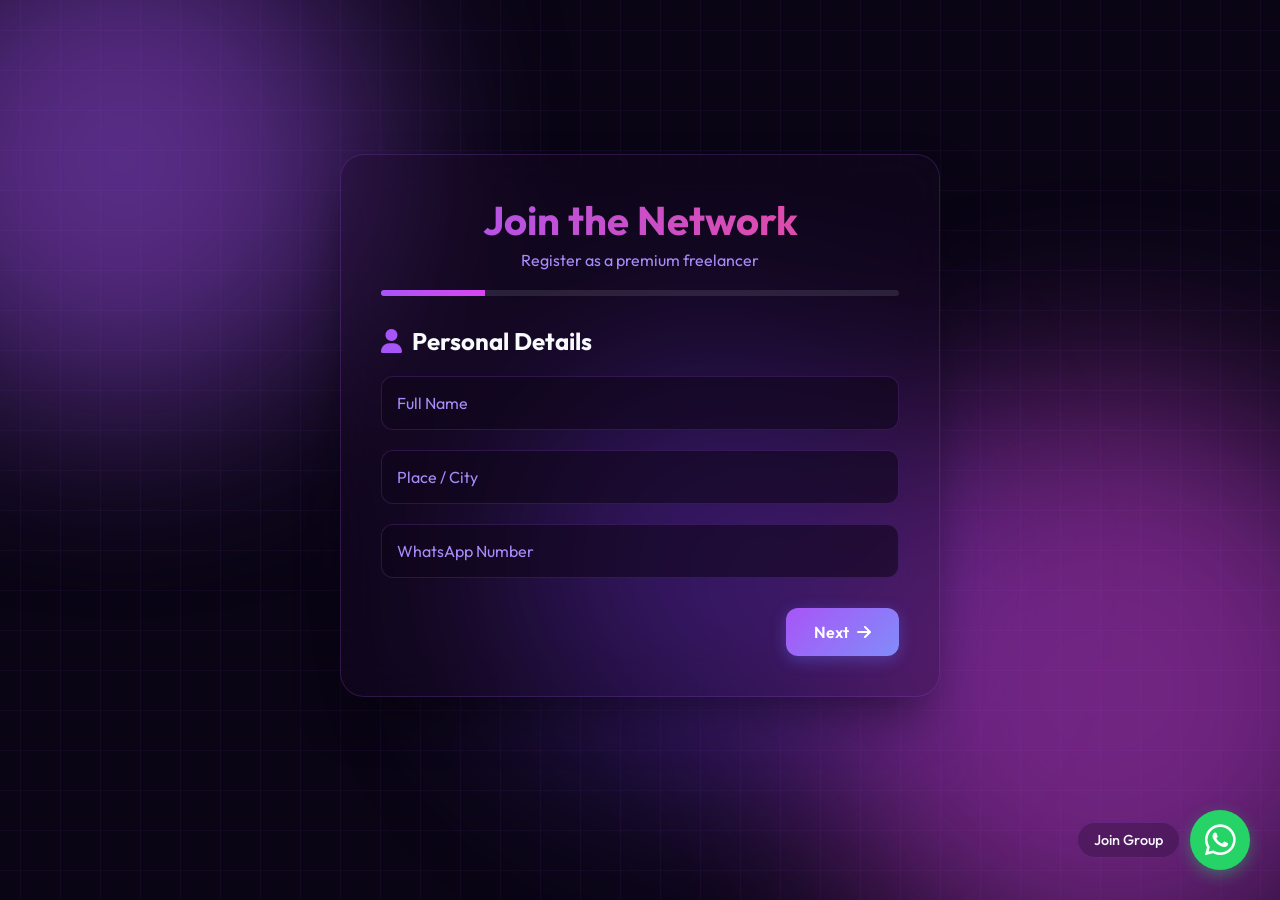
<file: index.html>
<!DOCTYPE html>
<html lang="en">
<head>
    <meta charset="UTF-8">
    <meta name="viewport" content="width=device-width, initial-scale=1.0">
    <title>Freelance Work Finder</title>
    <link rel="stylesheet" href="style.css">
    <link rel="stylesheet" href="https://cdnjs.cloudflare.com/ajax/libs/font-awesome/6.4.0/css/all.min.css">
    <link href="https://fonts.googleapis.com/css2?family=Outfit:wght@300;400;500;600;700&display=swap" rel="stylesheet">
</head>
<body>
    <div class="background-animation">
        <div class="shape shape-1"></div>
        <div class="shape shape-2"></div>
        <div class="shape shape-3"></div>
    </div>

    <!-- Sticky WhatsApp -->
    <a href="https://chat.whatsapp.com/" target="_blank" class="sticky-whatsapp">
        <span class="whatsapp-label">Join Group</span>
        <div class="whatsapp-icon-bg">
            <i class="fa-brands fa-whatsapp"></i>
        </div>
    </a>

    <div class="page-wrapper">
        <!-- Form Section -->
        <section class="form-section">
            <div class="form-container">
                <div class="header">
                    <h1>Join the Network</h1>
                    <p>Register as a premium freelancer</p>
                    <div class="progress-bar">
                        <div class="progress" id="progress"></div>
                    </div>
                </div>

                <form id="freelanceForm">
                    <!-- Step 1 -->
                    <div class="form-step active" id="step1">
                        <h2><i class="fa-solid fa-user"></i> Personal Details</h2>
                        <div class="input-group">
                            <input type="text" id="name" required placeholder=" ">
                            <label for="name">Full Name</label>
                        </div>
                        <div class="input-group">
                            <input type="text" id="place" required placeholder=" ">
                            <label for="place">Place / City</label>
                        </div>
                        <div class="input-group">
                            <input type="tel" id="whatsapp" required placeholder=" ">
                            <label for="whatsapp">WhatsApp Number</label>
                        </div>
                        <div class="btn-group">
                            <button type="button" class="btn btn-next" onclick="nextStep(1)">Next <i class="fa-solid fa-arrow-right"></i></button>
                        </div>
                    </div>

                    <!-- Step 2 -->
                    <div class="form-step" id="step2">
                        <h2><i class="fa-solid fa-briefcase"></i> Services You Offer</h2>
                        <p class="subtitle">Select all that apply</p>
                        <div class="services-grid" id="servicesGrid">
                            <!-- Services will be populated by JS -->
                        </div>
                        <div class="btn-group split">
                            <button type="button" class="btn btn-prev" onclick="prevStep(2)"><i class="fa-solid fa-arrow-left"></i> Back</button>
                            <button type="button" class="btn btn-next" onclick="nextStep(2)">Next <i class="fa-solid fa-arrow-right"></i></button>
                        </div>
                    </div>

                    <!-- Step 3 -->
                    <div class="form-step" id="step3">
                        <h2><i class="fa-solid fa-tags"></i> Pricing Details</h2>
                        <p class="subtitle">Set your min & max amount for selected services</p>
                        <div class="pricing-container" id="pricingContainer">
                            <!-- Pricing inputs populated by JS -->
                        </div>
                        <div class="btn-group split">
                            <button type="button" class="btn btn-prev" onclick="prevStep(3)"><i class="fa-solid fa-arrow-left"></i> Back</button>
                            <button type="button" class="btn btn-next" onclick="nextStep(3)">Next <i class="fa-solid fa-arrow-right"></i></button>
                        </div>
                    </div>

                    <!-- Step 4 -->
                    <div class="form-step" id="step4">
                        <h2><i class="fa-solid fa-star"></i> Skills</h2>
                        <p class="subtitle">Select your skills</p>
                        <div class="services-grid" id="skillsGrid">
                            <!-- Skills will be populated by JS -->
                        </div>
                        <div class="btn-group split">
                            <button type="button" class="btn btn-prev" onclick="prevStep(4)"><i class="fa-solid fa-arrow-left"></i> Back</button>
                            <button type="button" class="btn btn-next" onclick="nextStep(4)">Next <i class="fa-solid fa-arrow-right"></i></button>
                        </div>
                    </div>

                    <!-- Step 5 -->
                    <div class="form-step" id="step5">
                        <h2><i class="fa-solid fa-link"></i> Portfolio Links</h2>
                        <div class="input-group">
                            <input type="url" id="portfolio" placeholder=" ">
                            <label for="portfolio">Portfolio Website Link</label>
                        </div>
                        <div class="input-group">
                            <input type="url" id="behance" placeholder=" ">
                            <label for="behance">Behance Link</label>
                        </div>
                        <div class="input-group">
                            <input type="url" id="linkedin" placeholder=" ">
                            <label for="linkedin">LinkedIn Link</label>
                        </div>
                        <div class="input-group">
                            <input type="url" id="instagram" placeholder=" ">
                            <label for="instagram">Instagram Link</label>
                        </div>
                        <div class="btn-group split">
                            <button type="button" class="btn btn-prev" onclick="prevStep(5)"><i class="fa-solid fa-arrow-left"></i> Back</button>
                            <button type="submit" class="btn btn-submit">Submit <i class="fa-solid fa-paper-plane"></i></button>
                        </div>
                    </div>
                </form>
            </div>
        </section>
    </div>

    <!-- Success Modal -->
    <div class="modal" id="successModal">
        <div class="modal-content">
            <div class="success-icon">
                <i class="fa-solid fa-check"></i>
            </div>
            <h2>Awesome!</h2>
            <p>Your details are ready. Click below to send them to our WhatsApp to complete registration.</p>
            <button type="button" class="btn btn-whatsapp" id="whatsappBtn"><i class="fa-brands fa-whatsapp"></i> Send to WhatsApp</button>
            <button type="button" class="btn-close" onclick="closeModal()">Close</button>
        </div>
    </div>

    <script src="script.js"></script>
</body>
</html>
</file>
<file: style.css>
:root {
    --primary: #a855f7;
    --primary-hover: #9333ea;
    --secondary: #d946ef;
    --bg-dark: #090514;
    --glass-bg: rgba(30, 10, 45, 0.3);
    --glass-border: rgba(168, 85, 247, 0.2);
    --text-main: #f8fafc;
    --text-muted: #a78bfa;
    --success: #22c55e;
    --whatsapp: #25D366;
    --whatsapp-hover: #128C7E;
    --input-bg: rgba(15, 5, 25, 0.6);
}

* {
    margin: 0;
    padding: 0;
    box-sizing: border-box;
    font-family: 'Outfit', sans-serif;
}

body {
    background-color: var(--bg-dark);
    background-image: 
        linear-gradient(rgba(168, 85, 247, 0.05) 1px, transparent 1px),
        linear-gradient(90deg, rgba(168, 85, 247, 0.05) 1px, transparent 1px);
    background-size: 40px 40px;
    background-position: center center;
    color: var(--text-main);
    min-height: 100vh;
    display: flex;
    justify-content: center;
    align-items: center;
    overflow-x: hidden;
    position: relative;
}

.page-wrapper {
    width: 100%;
    display: flex;
    justify-content: center;
    align-items: center;
    padding: 20px;
}

/* Hero section removed */

/* Sticky WhatsApp */
.sticky-whatsapp {
    position: fixed;
    bottom: 30px;
    right: 30px;
    display: flex;
    align-items: center;
    gap: 10px;
    text-decoration: none;
    z-index: 999;
    cursor: pointer;
}

.whatsapp-label {
    background: var(--glass-bg);
    backdrop-filter: blur(10px);
    border: 1px solid var(--glass-border);
    color: var(--text-main);
    padding: 8px 16px;
    border-radius: 20px;
    font-weight: 500;
    font-size: 0.9rem;
}

.whatsapp-icon-bg {
    width: 60px;
    height: 60px;
    background: var(--whatsapp);
    color: white;
    border-radius: 50%;
    display: flex;
    justify-content: center;
    align-items: center;
    font-size: 2.2rem;
    box-shadow: 0 5px 15px rgba(37, 211, 102, 0.4);
    transition: transform 0.3s ease;
    animation: pulse 2s infinite;
}

.sticky-whatsapp:hover .whatsapp-icon-bg {
    transform: scale(1.1);
    background: var(--whatsapp-hover);
    animation: none;
}

@keyframes pulse {
    0% { box-shadow: 0 0 0 0 rgba(37, 211, 102, 0.7); }
    70% { box-shadow: 0 0 0 15px rgba(37, 211, 102, 0); }
    100% { box-shadow: 0 0 0 0 rgba(37, 211, 102, 0); }
}

.form-section {
    width: 100%;
    display: flex;
    justify-content: center;
    margin-bottom: 50px;
}

/* Background Animations */
.background-animation {
    position: fixed;
    top: 0;
    left: 0;
    width: 100vw;
    height: 100vh;
    z-index: -1;
    overflow: hidden;
}

.shape {
    position: absolute;
    filter: blur(100px);
    opacity: 0.5;
    border-radius: 50%;
    animation: float 20s infinite alternate;
}

.shape-1 {
    top: -10%;
    left: -10%;
    width: 500px;
    height: 500px;
    background: var(--primary);
    animation-delay: 0s;
}

.shape-2 {
    bottom: -10%;
    right: -10%;
    width: 600px;
    height: 600px;
    background: var(--secondary);
    animation-delay: -5s;
}

.shape-3 {
    top: 40%;
    left: 40%;
    width: 400px;
    height: 400px;
    background: #7c3aed;
    animation-delay: -10s;
}

@keyframes float {
    0% { transform: translate(0, 0) scale(1); }
    100% { transform: translate(100px, 50px) scale(1.2); }
}

/* Form Container Glassmorphism */
.form-container {
    background: var(--glass-bg);
    backdrop-filter: blur(20px);
    -webkit-backdrop-filter: blur(20px);
    border: 1px solid var(--glass-border);
    border-radius: 24px;
    padding: 40px;
    width: 100%;
    max-width: 600px;
    box-shadow: 0 25px 50px -12px rgba(0, 0, 0, 0.5);
    position: relative;
    overflow: hidden;
}

.header {
    text-align: center;
    margin-bottom: 30px;
}

.header h1 {
    font-size: 2.5rem;
    font-weight: 700;
    background: linear-gradient(to right, #a855f7, #ec4899);
    -webkit-background-clip: text;
    background-clip: text;
    color: transparent;
    margin-bottom: 5px;
}

.header p {
    color: var(--text-muted);
    font-size: 1rem;
    margin-bottom: 20px;
}

/* Progress Bar */
.progress-bar {
    width: 100%;
    height: 6px;
    background: rgba(255, 255, 255, 0.1);
    border-radius: 10px;
    overflow: hidden;
}

.progress {
    height: 100%;
    background: linear-gradient(to right, var(--primary), var(--secondary));
    width: 25%;
    transition: width 0.4s ease;
}

/* Form Steps */
.form-step {
    display: none;
    animation: fadeIn 0.5s ease forwards;
}

.form-step.active {
    display: block;
}

@keyframes fadeIn {
    from { opacity: 0; transform: translateY(20px); }
    to { opacity: 1; transform: translateY(0); }
}

h2 {
    font-size: 1.5rem;
    margin-bottom: 20px;
    display: flex;
    align-items: center;
    gap: 10px;
}

h2 i {
    color: var(--primary);
}

.subtitle {
    color: var(--text-muted);
    font-size: 0.9rem;
    margin-bottom: 20px;
    margin-top: -15px;
}

/* Inputs */
.input-group {
    position: relative;
    margin-bottom: 20px;
}

.input-group input {
    width: 100%;
    padding: 16px 16px;
    background: var(--input-bg);
    border: 1px solid var(--glass-border);
    border-radius: 12px;
    color: var(--text-main);
    font-size: 1rem;
    outline: none;
    transition: all 0.3s ease;
}

.input-group input:focus {
    border-color: var(--primary);
    box-shadow: 0 0 0 4px rgba(99, 102, 241, 0.2);
}

.input-group label {
    position: absolute;
    left: 16px;
    top: 50%;
    transform: translateY(-50%);
    color: var(--text-muted);
    pointer-events: none;
    transition: all 0.3s ease;
    font-size: 1rem;
}

.input-group input:focus ~ label,
.input-group input:not(:placeholder-shown) ~ label {
    top: -10px;
    left: 10px;
    font-size: 0.8rem;
    background: var(--bg-dark);
    padding: 0 8px;
    border-radius: 4px;
    color: var(--primary);
}

.error-shake {
    animation: shake 0.5s;
    border-color: #ef4444 !important;
}

@keyframes shake {
    0%, 100% { transform: translateX(0); }
    25% { transform: translateX(-5px); }
    50% { transform: translateX(5px); }
    75% { transform: translateX(-5px); }
}

/* Services Grid (Step 2) */
.services-grid {
    display: flex;
    flex-wrap: wrap;
    gap: 12px;
    margin-bottom: 30px;
}

.service-chip {
    padding: 10px 20px;
    background: var(--input-bg);
    border: 1px solid var(--glass-border);
    border-radius: 30px;
    cursor: pointer;
    transition: all 0.3s ease;
    user-select: none;
    font-weight: 500;
}

.service-chip:hover {
    background: rgba(255, 255, 255, 0.1);
    border-color: rgba(255, 255, 255, 0.3);
}

.service-chip.selected {
    background: var(--primary);
    border-color: var(--primary);
    box-shadow: 0 4px 15px rgba(99, 102, 241, 0.4);
}

/* Pricing Details (Step 3) */
.pricing-container {
    max-height: 350px;
    overflow-y: auto;
    padding-right: 10px;
    margin-bottom: 20px;
}

/* Custom Scrollbar */
.pricing-container::-webkit-scrollbar {
    width: 6px;
}
.pricing-container::-webkit-scrollbar-track {
    background: rgba(255, 255, 255, 0.05);
    border-radius: 10px;
}
.pricing-container::-webkit-scrollbar-thumb {
    background: rgba(255, 255, 255, 0.2);
    border-radius: 10px;
}
.pricing-container::-webkit-scrollbar-thumb:hover {
    background: rgba(255, 255, 255, 0.3);
}

.price-item {
    background: rgba(255, 255, 255, 0.03);
    border: 1px solid var(--glass-border);
    border-radius: 16px;
    padding: 15px;
    margin-bottom: 15px;
    animation: fadeIn 0.4s ease;
}

.price-item h3 {
    font-size: 1.1rem;
    margin-bottom: 15px;
    color: var(--text-main);
}

.price-inputs {
    display: flex;
    gap: 15px;
}

.price-inputs .input-group {
    margin-bottom: 0;
    flex: 1;
}

/* Buttons */
.btn-group {
    display: flex;
    justify-content: flex-end;
    margin-top: 30px;
}

.btn-group.split {
    justify-content: space-between;
}

.btn {
    padding: 14px 28px;
    border: none;
    border-radius: 12px;
    font-size: 1rem;
    font-weight: 600;
    cursor: pointer;
    transition: all 0.3s ease;
    display: flex;
    align-items: center;
    gap: 8px;
}

.btn-next, .btn-submit {
    background: linear-gradient(135deg, var(--primary), #818cf8);
    color: white;
    box-shadow: 0 4px 15px rgba(99, 102, 241, 0.4);
}

.btn-next:hover, .btn-submit:hover {
    transform: translateY(-2px);
    box-shadow: 0 6px 20px rgba(99, 102, 241, 0.6);
}

.btn-prev {
    background: var(--input-bg);
    color: var(--text-main);
    border: 1px solid var(--glass-border);
}

.btn-prev:hover {
    background: rgba(255, 255, 255, 0.1);
}

.btn-whatsapp {
    background: var(--whatsapp);
    color: white;
    width: 100%;
    justify-content: center;
    font-size: 1.1rem;
    padding: 16px;
    border-radius: 12px;
    margin-top: 20px;
    box-shadow: 0 4px 15px rgba(37, 211, 102, 0.4);
}

.btn-whatsapp:hover {
    background: var(--whatsapp-hover);
    transform: translateY(-2px);
    box-shadow: 0 6px 20px rgba(37, 211, 102, 0.6);
}

/* Modal */
.modal {
    position: fixed;
    top: 0;
    left: 0;
    width: 100%;
    height: 100%;
    background: rgba(0, 0, 0, 0.6);
    backdrop-filter: blur(5px);
    display: none;
    justify-content: center;
    align-items: center;
    z-index: 1000;
    opacity: 0;
    transition: opacity 0.3s ease;
}

.modal.show {
    display: flex;
    opacity: 1;
}

.modal-content {
    background: var(--bg-dark);
    border: 1px solid var(--glass-border);
    border-radius: 24px;
    padding: 40px;
    width: 90%;
    max-width: 450px;
    text-align: center;
    box-shadow: 0 25px 50px -12px rgba(0, 0, 0, 0.5);
    transform: scale(0.9);
    transition: transform 0.3s ease;
}

.modal.show .modal-content {
    transform: scale(1);
}

.success-icon {
    width: 80px;
    height: 80px;
    background: rgba(34, 197, 94, 0.1);
    color: var(--success);
    border-radius: 50%;
    display: flex;
    justify-content: center;
    align-items: center;
    font-size: 2.5rem;
    margin: 0 auto 20px;
    animation: scaleIn 0.5s cubic-bezier(0.175, 0.885, 0.32, 1.275);
}

@keyframes scaleIn {
    0% { transform: scale(0); }
    100% { transform: scale(1); }
}

.modal-content h2 {
    justify-content: center;
    font-size: 2rem;
    margin-bottom: 10px;
}

.modal-content p {
    color: var(--text-muted);
    margin-bottom: 20px;
    line-height: 1.6;
}

.btn-close {
    background: transparent;
    color: var(--text-muted);
    border: none;
    margin-top: 15px;
    cursor: pointer;
    transition: color 0.3s;
}

.btn-close:hover {
    color: var(--text-main);
    text-decoration: underline;
}

/* Responsive */
@media (max-width: 600px) {
    .sticky-whatsapp {
        bottom: 20px;
        right: 20px;
    }
    
    .whatsapp-icon-bg {
        width: 50px;
        height: 50px;
        font-size: 1.8rem;
    }

    .form-container {
        padding: 30px 20px;
        border-radius: 20px;
    }
    
    .price-inputs {
        flex-direction: column;
        gap: 10px;
    }
    
    .btn {
        padding: 12px 24px;
    }
}
</file>
